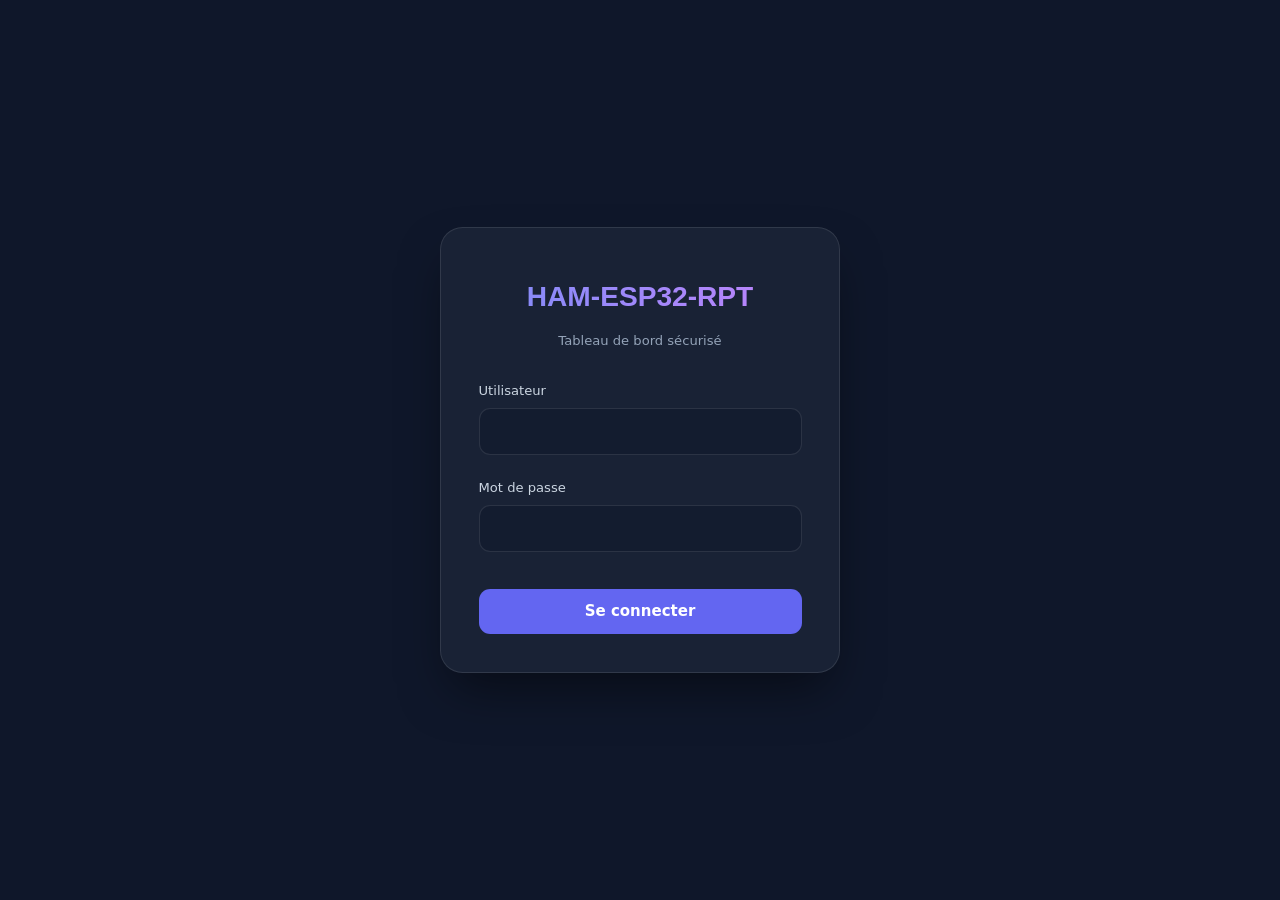
<file: data/web/login.html>
<!DOCTYPE html>
<html lang="fr">
<head>
    <meta charset="UTF-8">
    <meta name="viewport" content="width=device-width, initial-scale=1.0">
    <title>Connexion - HAM-ESP32-RPT</title>
    <link rel="stylesheet" href="w3.css">
    <link rel="stylesheet" href="custom.css">
    <style>
        :root {
            --primary: #6366f1;
            --primary-hover: #4f46e5;
            --bg-dark: #0f172a;
            --card-bg: rgba(30, 41, 59, 0.7);
        }

        body {
            background: var(--bg-dark);
            color: #f8fafc;
            display: flex;
            align-items: center;
            justify-content: center;
            height: 100vh;
            margin: 0;
            font-family: 'Inter', system-ui, -apple-system, sans-serif;
            overflow: hidden;
        }

        .login-card {
            background: var(--card-bg);
            backdrop-filter: blur(12px);
            border: 1px solid rgba(255, 255, 255, 0.1);
            padding: 2.5rem;
            border-radius: 1.5rem;
            width: 100%;
            max-width: 400px;
            box-shadow: 0 25px 50px -12px rgba(0, 0, 0, 0.5);
            animation: fadeIn 0.6s ease-out;
        }

        @keyframes fadeIn {
            from { opacity: 0; transform: translateY(20px); }
            to { opacity: 1; transform: translateY(0); }
        }

        h1 {
            font-size: 1.875rem;
            font-weight: 700;
            margin-bottom: 0.5rem;
            text-align: center;
            background: linear-gradient(to right, #818cf8, #c084fc);
            -webkit-background-clip: text;
            -webkit-text-fill-color: transparent;
        }

        .subtitle {
            text-align: center;
            color: #94a3b8;
            margin-bottom: 2rem;
            font-size: 0.875rem;
        }

        .form-group {
            margin-bottom: 1.5rem;
        }

        label {
            display: block;
            margin-bottom: 0.5rem;
            font-size: 0.875rem;
            color: #cbd5e1;
        }

        input {
            width: 100%;
            padding: 0.75rem 1rem;
            background: rgba(15, 23, 42, 0.5);
            border: 1px solid rgba(255, 255, 255, 0.1);
            border-radius: 0.75rem;
            color: white;
            transition: all 0.2s;
        }

        input:focus {
            outline: none;
            border-color: var(--primary);
            box-shadow: 0 0 0 3px rgba(99, 102, 241, 0.2);
        }

        button {
            width: 100%;
            padding: 0.75rem;
            background: var(--primary);
            color: white;
            border: none;
            border-radius: 0.75rem;
            font-weight: 600;
            cursor: pointer;
            transition: all 0.2s;
            margin-top: 1rem;
        }

        button:hover {
            background: var(--primary-hover);
            transform: translateY(-1px);
        }

        .error {
            color: #f87171;
            font-size: 0.875rem;
            margin-top: 1rem;
            text-align: center;
            display: none;
        }
    </style>
</head>
<body>
    <div class="login-card">
        <h1>HAM-ESP32-RPT</h1>
        <p class="subtitle">Tableau de bord sécurisé</p>
        
        <form id="loginForm">
            <div class="form-group">
                <label for="username">Utilisateur</label>
                <input type="text" id="username" required>
            </div>
            <div class="form-group">
                <label for="password">Mot de passe</label>
                <input type="password" id="password" required>
            </div>
            <button type="submit" id="loginBtn">Se connecter</button>
            <p id="errorMsg" class="error">Identifiants incorrects</p>
        </form>
    </div>

    <script>
        document.getElementById('loginForm').onsubmit = async (e) => {
            e.preventDefault();
            const btn = document.getElementById('loginBtn');
            const error = document.getElementById('errorMsg');
            
            btn.disabled = true;
            btn.innerText = 'Connexion...';
            error.style.display = 'none';

            const formData = new FormData();
            formData.append('username', document.getElementById('username').value);
            formData.append('password', document.getElementById('password').value);

            try {
                const response = await fetch('/auth/login', {
                    method: 'POST',
                    body: formData
                });

                if (response.ok) {
                    window.location.href = '/';
                } else {
                    error.style.display = 'block';
                }
            } catch (err) {
                error.innerText = 'Erreur serveur';
                error.style.display = 'block';
            } finally {
                btn.disabled = false;
                btn.innerText = 'Se connecter';
            }
        };
    </script>
</body>
</html>
</file>
<file: data/web/custom.css>
/* POWER SUPPLY BUTTON*/
.switch {
  position: relative;
  display: inline-block;
  width: 60px;
  height: 34px;
}

.switch input { 
  opacity: 0;
  width: 0;
  height: 0;
}

.slider {
  position: absolute;
  cursor: pointer;
  top: 0;
  left: 0;
  right: 0;
  bottom: 0;
  background-color: #ccc;
  -webkit-transition: .4s;
  transition: .4s;
}

.slider:before {
  position: absolute;
  content: "";
  height: 26px;
  width: 26px;
  left: 4px;
  bottom: 4px;
  background-color: white;
  -webkit-transition: .4s;
  transition: .4s;
}

input:checked + .slider {
  background-color: #CF063C;
}

input:focus + .slider {
  box-shadow: 0 0 1px #2196F3;
}

input:checked + .slider:before {
  -webkit-transform: translateX(26px);
  -ms-transform: translateX(26px);
  transform: translateX(26px);
}

/* Rounded sliders */
.slider.round {
  border-radius: 34px;
}

.slider.round:before {
  border-radius: 50%;
}
/* END CSS  of POWER SUPPLY BUTTON*/

.slidecontainer {
  width: 100%;
}

.slider2 {
  -webkit-appearance: none;
  appearance: none;
  width: 100%;
  height: 25px;
  background: #d3d3d3;
  outline: none;
  opacity: 0.7;
  -webkit-transition: .2s;
  transition: opacity .2s;
}

.slider2:hover {
  opacity: 1;
}

.slider2::-webkit-slider-thumb {
  -webkit-appearance: none;
  appearance: none;
  width: 25px;
  height: 25px;
  background: #04AA6D;
  cursor: pointer;
}

.slider2::-moz-range-thumb {
  width: 25px;
  height: 25px;
  background: #04AA6D;
  cursor: pointer;
}

/* Conteneur de la jauge */
.meter-container {
	position: relative;
	width: 100%;
	height: 30px;
	border: 1px solid #000;
	background-color: #e0e0e0;
}

/* Jauge avec fond dégradé */
meter {
	width: 100%;
	height: 100%;
	border: none;
	background: linear-gradient(to right, green 0%, green 66%, red 66%, red 100%); /* Dégradé vert à gauche, rouge à droite */
}

/* Ligne verticale fixe */
.meterline {
	position: absolute;
	top: 0;
	bottom: 0;
	left: 66%;  /* Position de la ligne à 60% (peut être ajustée selon la valeur) */
	width: 5px;
	background-color: black; /* Couleur de la ligne */
}

.header-container {
  position: fixed;
  top: 0;
  left: 0;
  right: 0;
  z-index: 1000;
  display: flex;
  justify-content: space-between;
  align-items: center;
  padding: 10px 20px;
  background-color: #ff9800; /* w3-orange equivalent */
  color: #000;
  box-shadow: 0 2px 10px rgba(0,0,0,0.2);
}

.header-title h1 {
  margin: 0;
  font-size: 1.5rem;
}

.header-title p {
  margin: 0;
  font-size: 0.8rem;
  font-weight: bold;
}

.header-buttons {
  flex-grow: 1;
  text-align: center;
}

.main-content {
  margin-top: 100px; /* Space for the fixed header */
}

.green-button {
  background-color: green;
  border: none;
  color: white;
  padding: 10px 24px; /* Slightly more compact for header */
  text-align: center;
  text-decoration: none;
  display: inline-block;
  font-size: 16px;
  cursor: pointer;
  margin: 0 5px;
  border-radius: 4px;
}

.red-button {
  background-color: red;
  border: none;
  color: white;
  padding: 10px 24px; /* Slightly more compact for header */
  text-align: center;
  text-decoration: none;
  display: inline-block;
  font-size: 16px;
  cursor: pointer;
  margin: 0 5px;
  border-radius: 4px;
}
</file>
